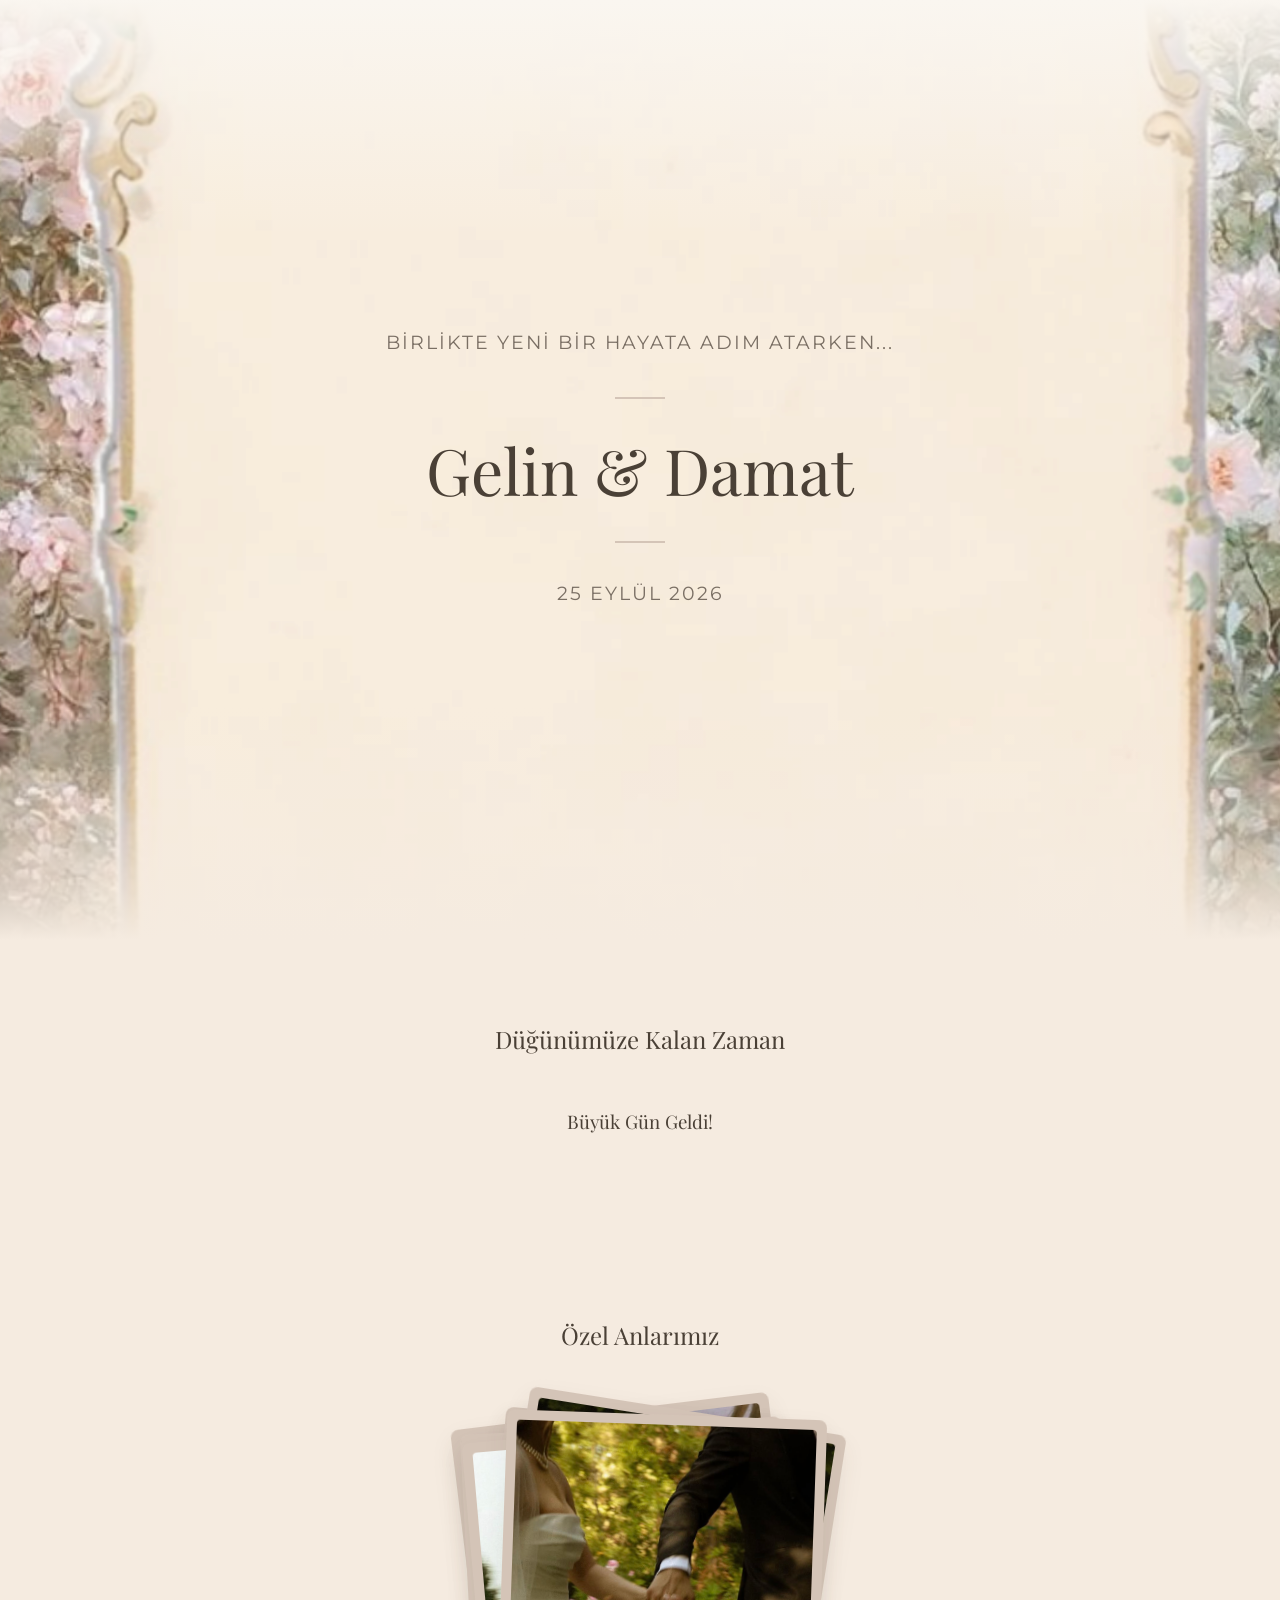
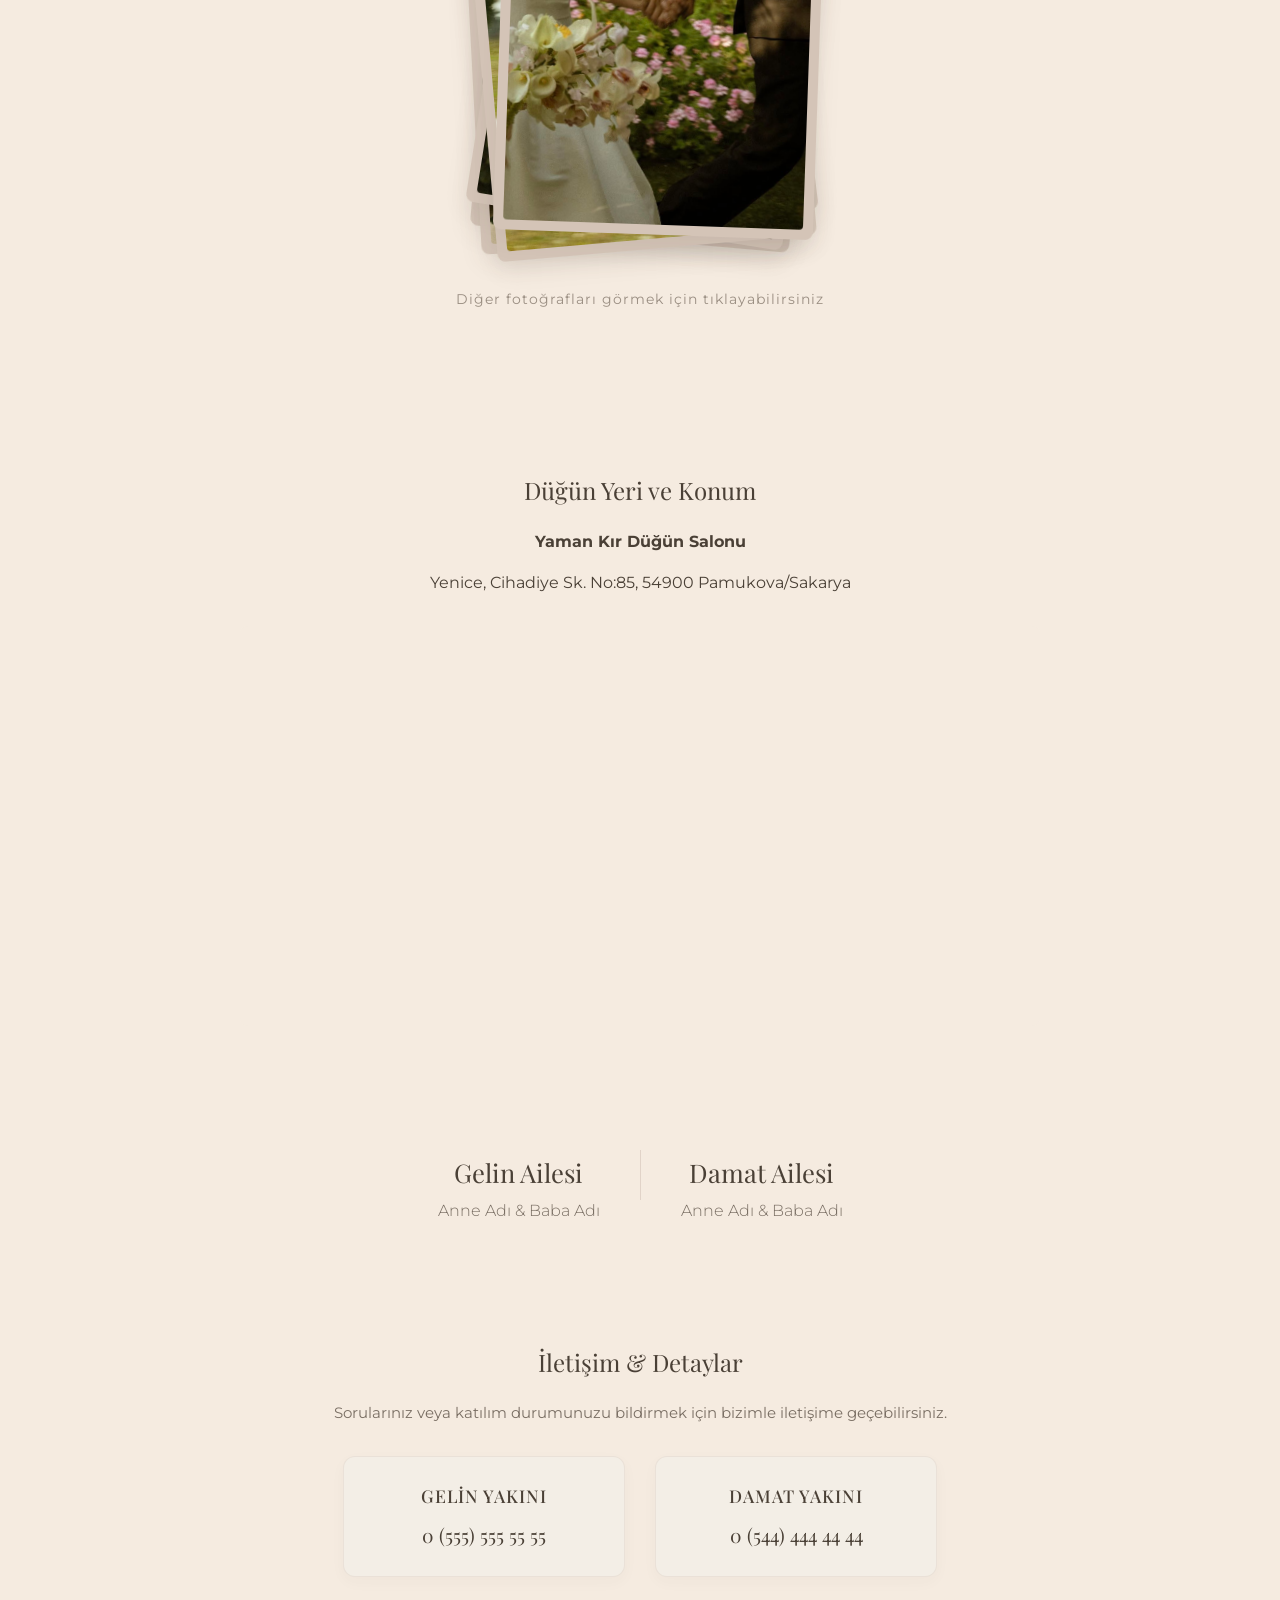
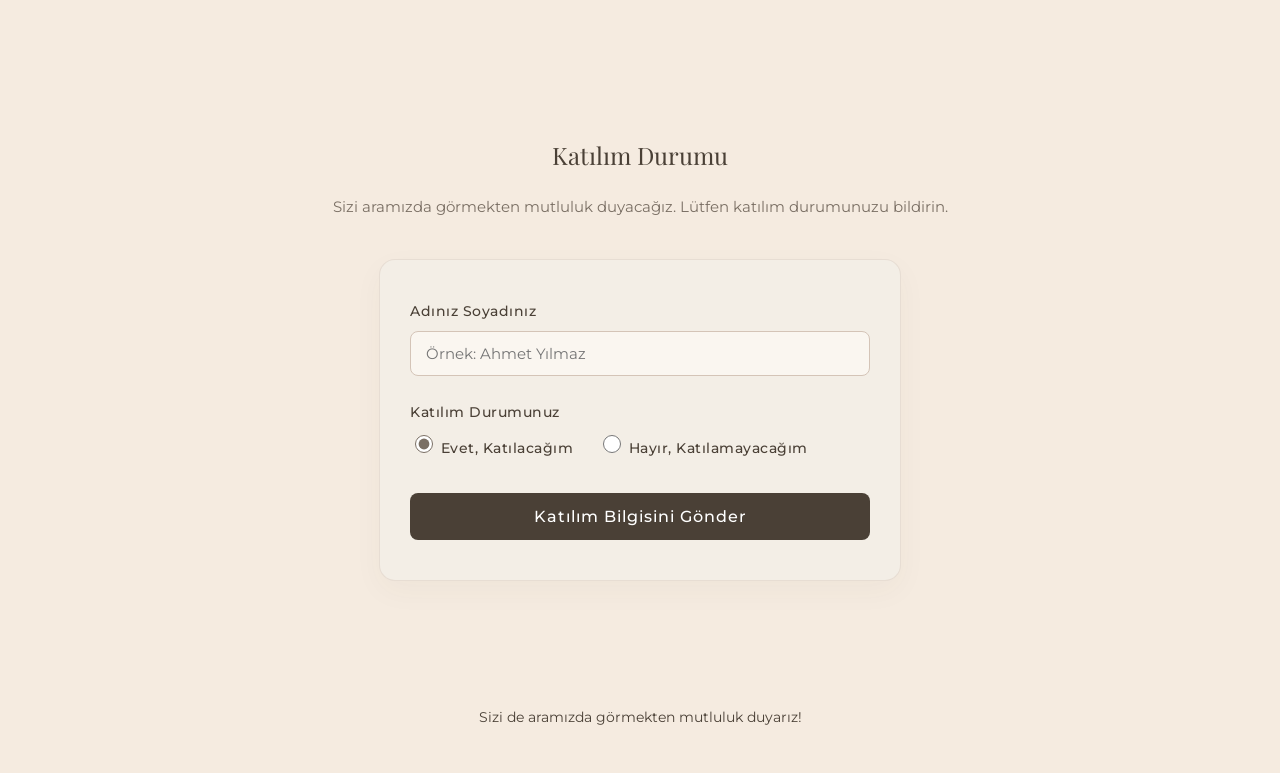
<file: index.html>
<!DOCTYPE html>
<html lang="tr">
<head>
    <meta charset="UTF-8">
    <meta name="viewport" content="width=device-width, initial-scale=1.0">
    <title>Düğünümüze Davetlisiniz</title>
    <link href="https://fonts.googleapis.com/css2?family=Playfair+Display:ital,wght@0,400;0,600;1,400&family=Montserrat:wght@300;400;500&display=swap" rel="stylesheet">
    <link rel="stylesheet" href="dijital_davetiye.css">
</head>
<body>

    <section class="hero">
        <p>Birlikte yeni bir hayata adım atarken...</p>
        <div class="divider"></div>
        <h1>Gelin & Damat</h1>
        <div class="divider"></div>
        <p>25 Eylül 2026</p>
    </section>

    <section class="countdown-section">
        <h2>Düğünümüze Kalan Zaman</h2>
        <div class="countdown-container" id="countdown">
            <div class="time-box">
                <span id="days">00</span>
                <p>Gün</p>
            </div>
            <div class="time-box">
                <span id="hours">00</span>
                <p>Saat</p>
            </div>
            <div class="time-box">
                <span id="minutes">00</span>
                <p>Dakika</p>
            </div>
            <div class="time-box">
                <span id="seconds">00</span>
                <p>Saniye</p>
            </div>
        </div>
    </section>

    <section class="gallery-section">
        <h2>Özel Anlarımız</h2>
        <div class="gallery-container">
            <div class="photo-stack" id="photoStack">
                <div class="photo-item"><img src="dugunfoto6.png" alt="Fotoğraf 6"></div>
                <div class="photo-item"><img src="dugunfoto5.png" alt="Fotoğraf 5"></div>
                <div class="photo-item"><img src="dugunfoto4.png" alt="Fotoğraf 4"></div>
                <div class="photo-item"><img src="dugunfoto3.png" alt="Fotoğraf 3"></div>
                <div class="photo-item"><img src="dugunfoto2.png" alt="Fotoğraf 2"></div>
                <div class="photo-item"><img src="dugunfoto.png" alt="Fotoğraf 1"></div>
            </div>
            <div class="slider-hint">Diğer fotoğrafları görmek için tıklayabilirsiniz</div>
        </div>
    </section>

    <section class="location-section">
        <h2>Düğün Yeri ve Konum</h2>
        <p><strong>Yaman Kır Düğün Salonu</strong></p>
        <p>Yenice, Cihadiye Sk. No:85, 54900 Pamukova/Sakarya</p>
        
        <div class="map-container">
            <iframe 
                src="https://www.google.com/maps/embed?pb=!1m18!1m12!1m3!1d43925.38557772845!2d30.101300148632802!3d40.5041117!2m3!1f0!2f0!3f0!3m2!1i1024!2i768!4f13.1!3m3!1m2!1s0x14cc9e36bc962b09%3A0x3c826cb3bb49fdeb!2zWWFtYW4ga8SxciBkw7zEn8O8biBTYXJhecSxIHNhbG9udQ!5e1!3m2!1str!2str!4v1782476629312!5m2!1str!2str" 
                width="100%" 
                height="100%" 
                style="border:0;" 
                allowfullscreen="" 
                loading="lazy" 
                referrerpolicy="strict-origin-when-cross-origin">
            </iframe>
        </div>
    </section>

    <section class="family-section">
        <div class="family-container">
            <div class="family-column">
                <h3>Gelin Ailesi</h3>
                <p>Anne Adı & Baba Adı</p>
            </div>
            <div class="family-divider"></div>
            <div class="family-column">
                <h3>Damat Ailesi</h3>
                <p>Anne Adı & Baba Adı</p>
            </div>
        </div>
    </section>

    <section class="contact-section">
        <h2>İletişim & Detaylar</h2>
        <p class="contact-subtitle">Sorularınız veya katılım durumunuzu bildirmek için bizimle iletişime geçebilirsiniz.</p>
        <div class="contact-container">
            <div class="contact-card">
                <h4>Gelin Yakını</h4>
                <p class="phone-number"><a href="tel:+905555555555">0 (555) 555 55 55</a></p>
            </div>
            <div class="contact-card">
                <h4>Damat Yakını</h4>
                <p class="phone-number"><a href="tel:+905444444444">0 (544) 444 44 44</a></p>
            </div>
        </div>
    </section>

    <section class="rsvp-section" id="rsvpSection">
        <h2>Katılım Durumu</h2>
        <p class="rsvp-subtitle">Sizi aramızda görmekten mutluluk duyacağız. Lütfen katılım durumunuzu bildirin.</p>
        
        <div id="rsvpFormContainer">
            <form class="rsvp-form" id="rsvpForm">
                <div class="form-group">
                    <label for="guestName">Adınız Soyadınız</label>
                    <input type="text" id="guestName" required placeholder="Örnek: Ahmet Yılmaz">
                </div>
                
                <div class="form-group">
                    <label>Katılım Durumunuz</label>
                    <div class="radio-group">
                        <label class="radio-label">
                            <input type="radio" name="attendance" value="katiliyorum" checked required>
                            <span>Evet, Katılacağım</span>
                        </label>
                        <label class="radio-label">
                            <input type="radio" name="attendance" value="katilamiyorum">
                            <span>Hayır, Katılamayacağım</span>
                        </label>
                    </div>
                </div>
                
                <button type="submit" class="rsvp-btn">Katılım Bilgisini Gönder</button>
            </form>
        </div>
        <div class="form-message" id="formMessage"></div>
    </section>

    <footer>
        <p>Sizi de aramızda görmekten mutluluk duyarız!</p>
    </footer>

    <script src="dijital_davetiye.js"></script>
</body>
</html>
</file>
<file: dijital_davetiye.css>
/* ==========================================
   1. RENK PALETİ VE GENEL AYARLAR
   ========================================== */
:root {
    --bg-color: #f5ebe0; /* Soft krem ana arka plan */
    --text-color: #4A4036; /* Yumuşak kahve/gri metin */
    --accent-color: #D4C4B7; /* Vurgu rengi (bej) */
    --white: #FFFFFF;
}

body {
    margin: 0;
    padding: 0;
    font-family: 'Montserrat', sans-serif;
    background-color: var(--bg-color);
    color: var(--text-color);
    line-height: 1.6;
}

h1, h2, h3, h4 {
    font-family: 'Playfair Display', serif;
    font-weight: normal;
    text-align: center;
}

/* ==========================================
   2. KAHRAMAN (HERO) BÖLÜMÜ - İSİMLER & GÖRSEL
   ========================================== */
.hero {
    height: 100vh;
    display: flex;
    flex-direction: column;
    justify-content: center;
    align-items: center;
    text-align: center;
    padding: 20px;
    position: relative; 
    
    background-image: url('arkaplan2.png');
    background-size: cover; 
    background-position: center; 
    background-repeat: no-repeat; 
}

.hero::before {
    content: '';
    position: absolute;
    top: 0;
    left: 0;
    width: 100%;
    height: 25%; 
    background: linear-gradient(to bottom, #FAF6F0 0%, rgba(250, 246, 240, 0) 100%);
    pointer-events: none;
    z-index: 1; 
}

.hero::after {
    content: '';
    position: absolute;
    bottom: 0;
    left: 0;
    width: 100%;
    height: 25%;
    background: linear-gradient(to bottom, rgba(245, 235, 224, 0) 0%, #f5ebe0 100%);
    pointer-events: none;
    z-index: 1;
}

.hero h1, .hero p, .hero .divider {
    position: relative;
    z-index: 2; 
}

.hero h1 {
    font-size: 4rem;
    margin: 0;
    color: var(--text-color);
}

.hero p {
    font-size: 1.2rem;
    letter-spacing: 2px;
    text-transform: uppercase;
    margin-top: 15px;
    color: #7A6F64;
}

.divider {
    width: 50px;
    height: 2px;
    background-color: var(--accent-color);
    margin: 20px auto;
}

/* ==========================================
   3. GERİ SAYIM BÖLÜMÜ
   ========================================== */
.countdown-section {
    background-color: #f5ebe0;
    padding: 60px 20px;
    text-align: center;
}

.countdown-container {
    display: flex;
    justify-content: center;
    gap: 20px;
    margin-top: 30px;
    flex-wrap: wrap;
}

.time-box {
    background-color: #D4C4B7;
    padding: 20px;
    border-radius: 10px;
    min-width: 80px;
    box-shadow: 0 4px 15px rgba(0,0,0,0.03);
}

.time-box span {
    display: block;
    font-size: 2rem;
    font-family: 'Playfair Display', serif;
}

.time-box p {
    margin: 0;
    font-size: 0.8rem;
    text-transform: uppercase;
    letter-spacing: 1px;
}

/* ==========================================
   4. SÜPER AKIŞKAN FOTOĞRAF YIĞINI (ALBÜM)
   ========================================== */
.gallery-section {
    padding: 80px 20px;
    background-color: #f5ebe0;
    overflow: hidden; 
}

.gallery-container {
    display: flex;
    flex-direction: column;
    align-items: center;
    justify-content: center;
    max-width: 1000px;
    margin: 0 auto;
}

.photo-stack {
    position: relative;
    width: 320px; 
    height: 420px; 
    margin: 40px auto;
    perspective: 1000px; 
}

.photo-item {
    position: absolute;
    width: 100%;
    height: 100%;
    top: 0;
    left: 0;
    background-color: #D4C4B7; 
    border-radius: 8px; 
    padding: 10px; 
    box-shadow: 0 10px 25px rgba(74, 64, 54, 0.08); 
    cursor: pointer; 
    box-sizing: border-box;
    transition: transform 0.4s cubic-bezier(0.25, 1, 0.5, 1), opacity 0.4s ease; 
    display: flex;
    justify-content: center;
    align-items: center;
    overflow: hidden;
    will-change: transform, opacity;
}

.photo-item img {
    width: 100%;
    height: 100%;
    object-fit: cover; 
    border-radius: 4px; 
}

.photo-item.is-flying {
    transform: translate(250px, -40px) rotate(20deg) !important; 
    opacity: 0 !important;
    transition: transform 0.4s cubic-bezier(0.25, 1, 0.5, 1), opacity 0.3s ease !important;
}

.photo-item.is-hidden {
    opacity: 0 !important;
    transition: none !important; 
}

.photo-item:nth-child(1) { transform: rotate(-7deg) translate(-5px, -5px); }
.photo-item:nth-child(2) { transform: rotate(5deg) translate(8px, 5px); }
.photo-item:nth-child(3) { transform: rotate(-3deg) translate(-10px, 12px); }
.photo-item:nth-child(4) { transform: rotate(9deg) translate(15px, -8px); }
.photo-item:nth-child(5) { transform: rotate(-5deg) translate(-2px, 15px); }
.photo-item:nth-child(6) { transform: rotate(2deg) translate(20px, 0px); }

.slider-hint {
    text-align: center;
    font-size: 0.85rem;
    color: #9A8E82;
    letter-spacing: 1px;
    margin-top: 15px;
}

/* ==========================================
   5. AİLE BİLGİLERİ BÖLÜMÜ
   ========================================== */
.family-section {
    background-color: var(--bg-color); 
    padding: 40px 20px;
    text-align: center;
}

.family-container {
    display: flex;
    justify-content: center;
    align-items: center;
    max-width: 600px;
    margin: 0 auto;
    gap: 40px;
}

.family-column h3 {
    font-size: 1.6rem;
    margin-bottom: 5px;
    color: var(--text-color);
}

.family-column p {
    font-size: 1rem;
    font-weight: 300;
    color: #7A6F64;
    margin: 0;
}

.family-divider {
    width: 1px;
    height: 50px;
    background-color: var(--accent-color);
    opacity: 0.6;
}

@media (max-width: 480px) {
    .family-container { flex-direction: column; gap: 20px; }
    .family-divider { width: 40px; height: 1px; }
}

/* ==========================================
   6. SADELEŞTİRİLMİŞ LCV (RSVP) FORMU VE ONAY KUTUSU
   ========================================== */
.rsvp-section {
    background-color: #f5ebe0;
    padding: 80px 20px;
    text-align: center;
}

.rsvp-subtitle {
    font-size: 0.95rem;
    color: #7A6F64;
    margin-bottom: 40px;
}

.rsvp-form {
    background-color: #f3eee6; 
    max-width: 460px;
    margin: 0 auto;
    padding: 40px 30px;
    border-radius: 16px;
    box-shadow: 0 10px 30px rgba(74, 64, 54, 0.04);
    border: 1px solid rgba(212, 196, 183, 0.4);
    text-align: left;
}

.form-group {
    margin-bottom: 25px;
}

.form-group label {
    display: block;
    font-size: 0.9rem;
    font-weight: 500;
    margin-bottom: 8px;
    color: var(--text-color);
    letter-spacing: 0.5px;
}

.form-group input[type="text"] {
    width: 100%;
    padding: 12px 15px;
    border: 1px solid var(--accent-color);
    border-radius: 8px;
    background-color: #FAF6F0;
    color: var(--text-color);
    font-family: 'Montserrat', sans-serif;
    font-size: 0.95rem;
    box-sizing: border-box;
    outline: none;
    transition: border-color 0.3s ease;
}

.form-group input[type="text"]:focus {
    border-color: #7A6F64;
}

.radio-group {
    display: flex;
    gap: 25px;
    margin-top: 5px;
}

.radio-label {
    display: flex;
    align-items: center;
    gap: 8px;
    cursor: pointer;
    font-size: 0.95rem;
}

.radio-label input[type="radio"] {
    accent-color: #7A6F64; 
    width: 18px;
    height: 18px;
}

.rsvp-btn {
    width: 100%;
    padding: 14px;
    background-color: #4A4036;
    color: var(--white);
    border: none;
    border-radius: 8px;
    font-family: 'Montserrat', sans-serif;
    font-size: 1rem;
    font-weight: 500;
    cursor: pointer;
    transition: background-color 0.3s ease, transform 0.1s ease;
    letter-spacing: 1px;
}

.rsvp-btn:hover { background-color: #7A6F64; }
.rsvp-btn:active { transform: scale(0.98); }

/* KALICI VE ŞIK ONAY KUTUSU TASARIMI (GÜNCELLENDİ) */
.form-message {
    text-align: center;
    font-size: 0.95rem;
    font-weight: 500;
}

.form-message.success { 
    color: var(--text-color);
    background-color: #f3eee6;
    padding: 30px;
    border-radius: 16px;
    max-width: 460px;
    margin: 0 auto;
    border: 1px solid rgba(212, 196, 183, 0.4);
    box-shadow: 0 10px 30px rgba(74, 64, 54, 0.04);
}

/* ==========================================
   7. İLETİŞİM BİLGİLERİ BÖLÜMÜ
   ========================================== */
.contact-section {
    background-color: #f5ebe0; 
    padding: 60px 20px;
    text-align: center;
}

.contact-subtitle {
    font-size: 0.95rem;
    color: #7A6F64;
    margin-bottom: 30px;
}

.contact-container {
    display: flex;
    justify-content: center;
    gap: 30px;
    flex-wrap: wrap;
    max-width: 800px;
    margin: 0 auto;
}

.contact-card {
    background-color: #f3eee6; 
    padding: 25px 40px;
    border-radius: 12px;
    min-width: 200px;
    box-shadow: 0 5px 15px rgba(74, 64, 54, 0.03);
    border: 1px solid rgba(212, 196, 183, 0.3);
}

.contact-card h4 {
    margin: 0 0 10px 0;
    font-size: 1.1rem;
    font-weight: 500;
    letter-spacing: 1px;
    text-transform: uppercase;
    color: var(--text-color);
}

.phone-number { 
    margin: 0; 
    font-size: 1.2rem; 
    font-family: 'Playfair Display', serif; 
}

.phone-number a { 
    color: var(--text-color); 
    text-decoration: none; 
    transition: color 0.3s ease; 
}

.phone-number a:hover { color: #9A8E82; }

/* ==========================================
   8. KONUM VE FOOTER BÖLÜMÜ
   ========================================== */
.location-section {
    background-color: #f5ebe0;
    padding: 60px 20px;
    text-align: center;
}

.map-container {
    max-width: 800px;
    margin: 30px auto 0;
    height: 400px;
    background-color: #f5ebe0;
    border-radius: 8px;
    display: flex;
    justify-content: center;
    align-items: center;
    color: #7A6F64;
}

footer {
    text-align: center;
    padding: 30px;
    background-color: var(--bg-color);
    font-size: 0.9rem;
}
</file>
